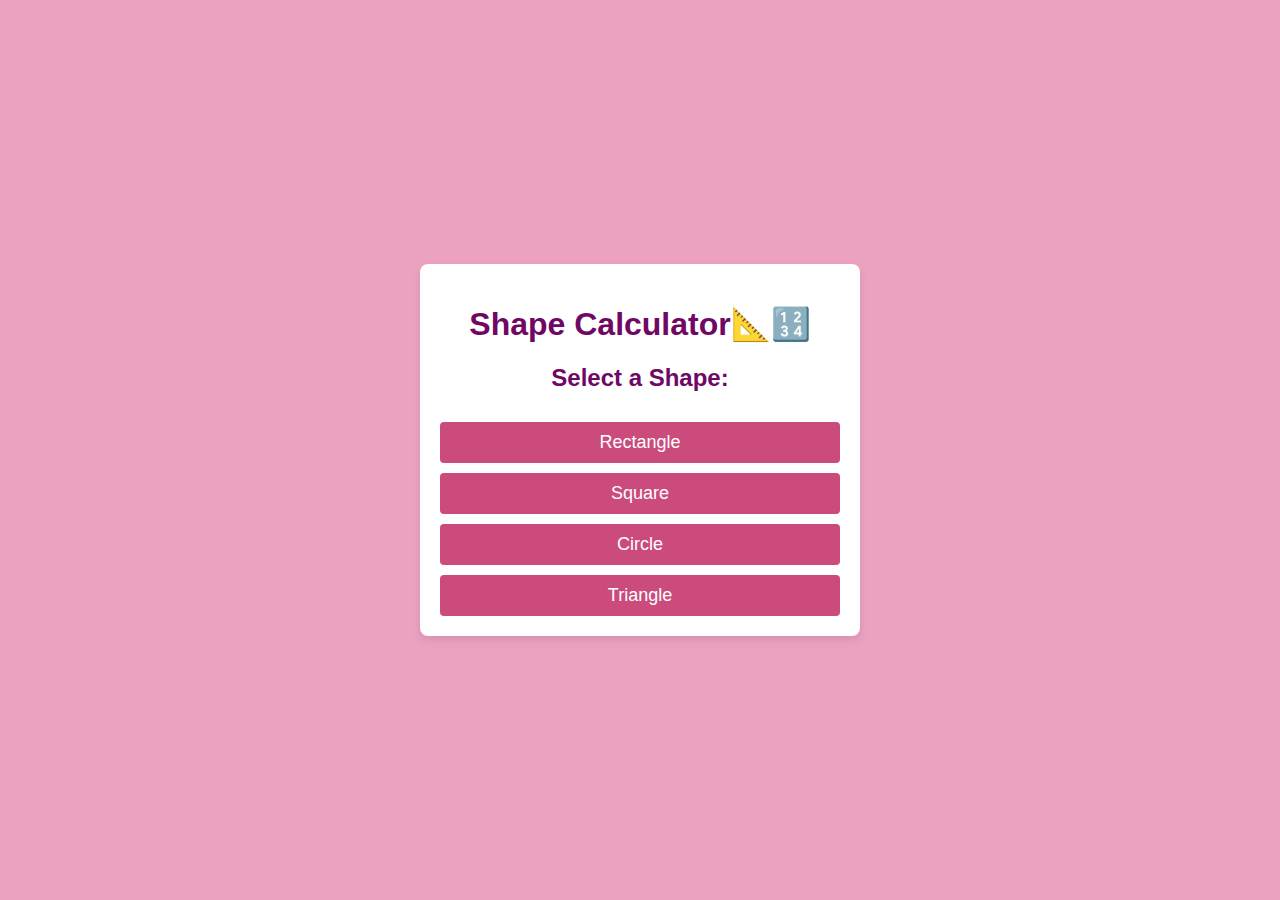
<file: index.html>
<!DOCTYPE html>
<html lang="en">
<head>
    <meta charset="UTF-8">
    <meta name="viewport" content="width=device-width, initial-scale=1.0">
    <title>Shape Calculator</title>
    <link rel="stylesheet" href="styles.css">
</head>
<body>
    <div class="container">
        <h1>Shape Calculator📐🔢</h1>
        <div class="shape-selection">
            <h2>Select a Shape:</h2>
            <button onclick="location.href='rectangle.html'">Rectangle</button>
            <button onclick="location.href='square.html'">Square</button>
            <button onclick="location.href='circle.html'">Circle</button>
            <button onclick="location.href='triangle.html'">Triangle</button>
        </div>
    </div>
</body>
</html>
</file>
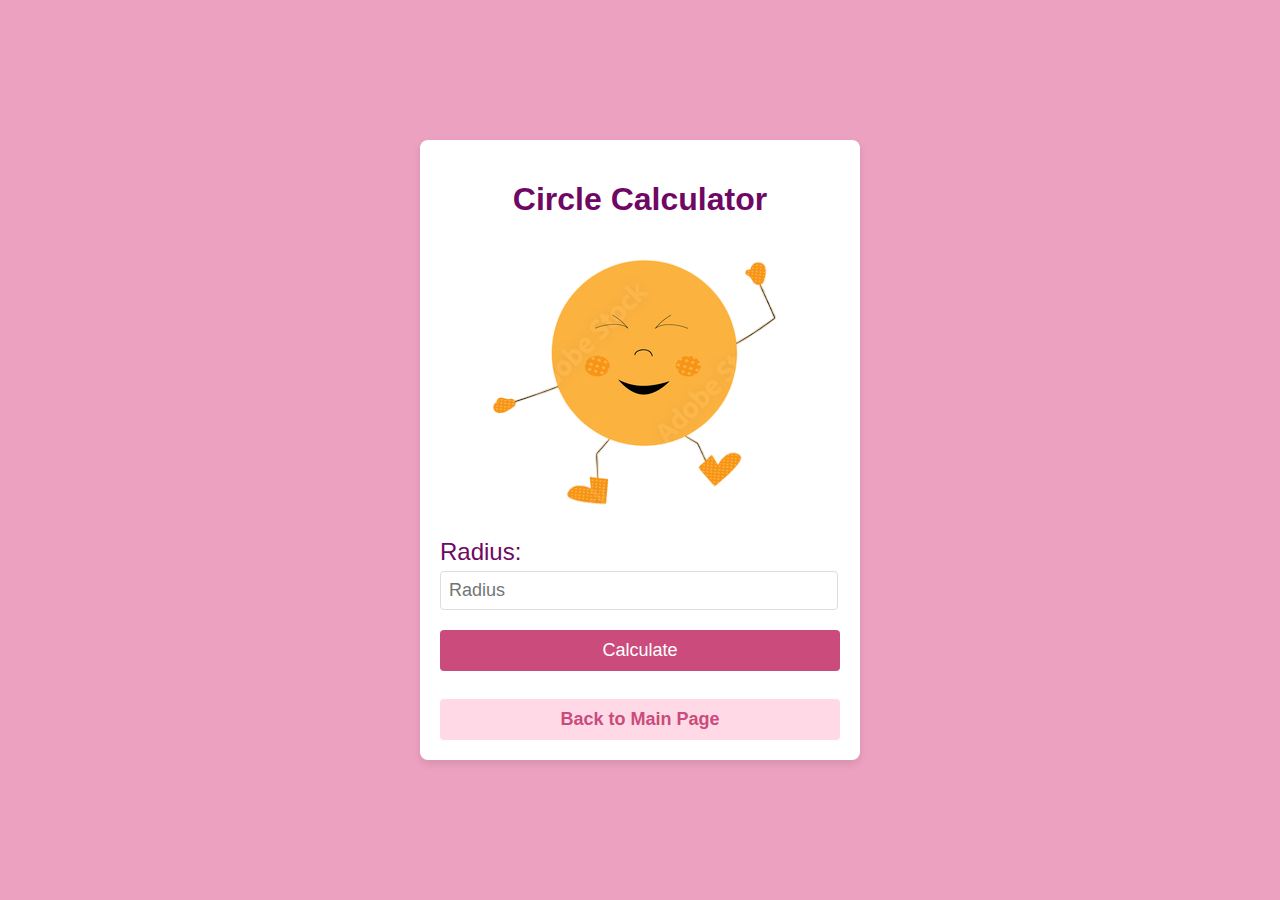
<file: circle.html>
<!DOCTYPE html>
<html lang="en">
<head>
    <meta charset="UTF-8">
    <meta name="viewport" content="width=device-width, initial-scale=1.0">
    <title>Circle Calculator</title>
    <link rel="stylesheet" href="styles.css">
    <script src="index.js" defer></script>
</head>
<body>
    <div class="container">
        <h1>Circle Calculator</h1>
        <img src="images/Circle.png" alt="Circle Image" class="circle">
        <form class="calculator">
            <label for="circle-radius">Radius:</label>
            <input type="number" id="circle-radius" placeholder="Radius">
            <button type="button" onclick="calculateCircle()">Calculate</button>
            <p id="circle-result" class="result"></p>
            <p id="circle-result" class="invalid"></p>
            <a href="index.html">
                <button type="button" class="back-button">Back to Main Page</button>
            </a>
        </form>
    </div>
</body>
</html>
</file>
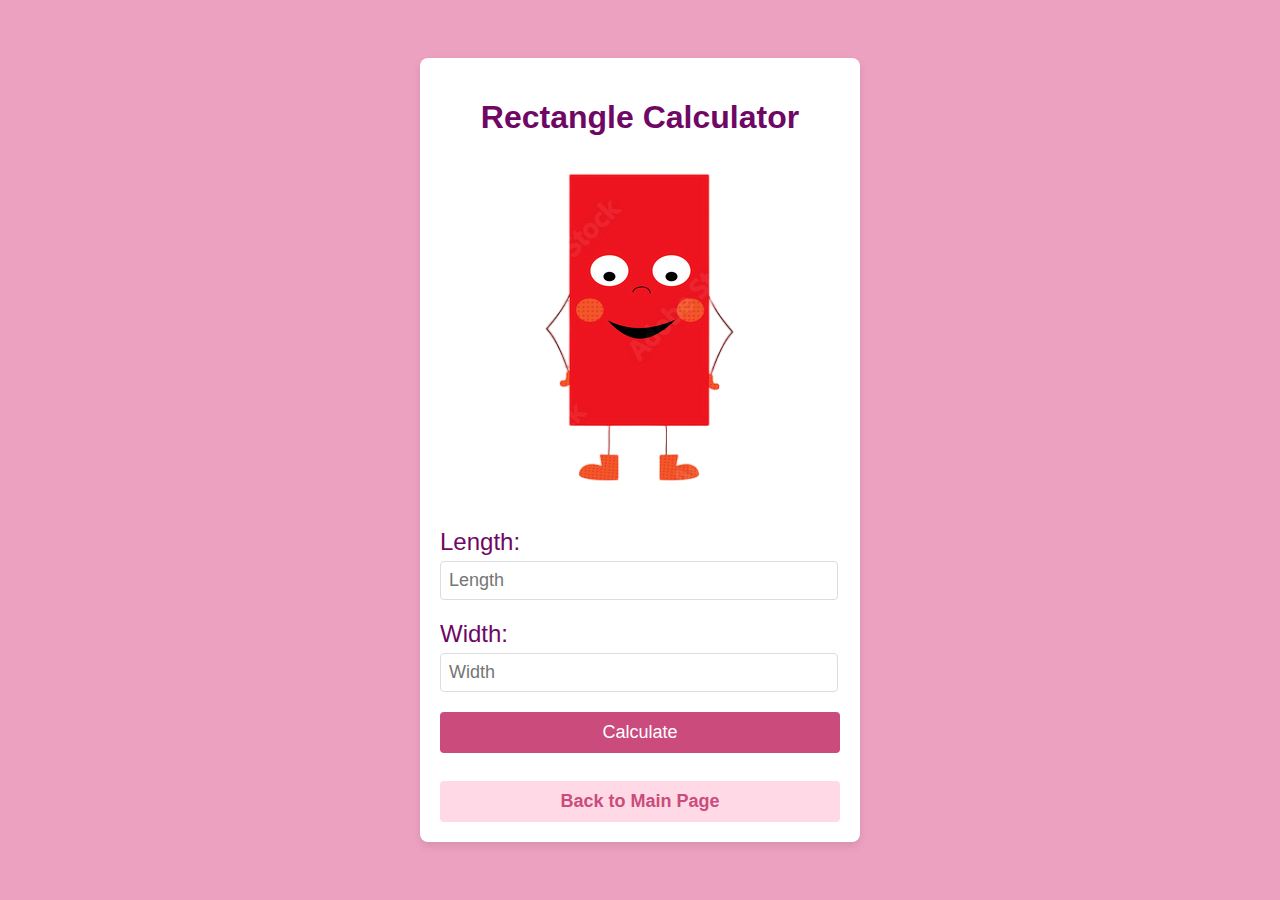
<file: rectangle.html>
<!DOCTYPE html>
<html lang="en">
<head>
    <meta charset="UTF-8">
    <meta name="viewport" content="width=device-width, initial-scale=1.0">
    <title>Rectangle Calculator</title>
    <link rel="stylesheet" href="styles.css">
    <script src="index.js" defer></script>
</head>
<body>
    <div class="container">
        <h1>Rectangle Calculator</h1>
        <img src="images/Rectangle.png" alt="Rectangle Image" class="rectangle">
        <form class="calculator">
            <label for="rect-length">Length:</label>
            <input type="number" id="rect-length" placeholder="Length">
            <label for="rect-width">Width:</label>
            <input type="number" id="rect-width" placeholder="Width">                           
            <button type="button" onclick="calculateRectangle()">Calculate</button>
            <p id="rect-result" class="result"></p>
            <p id="rect-result" class="invalid"></p>
            <a href="index.html">
                <button type="button" class="back-button">Back to Main Page</button>
            </a>
        </form>
    </div>
</body>
</html>
</file>
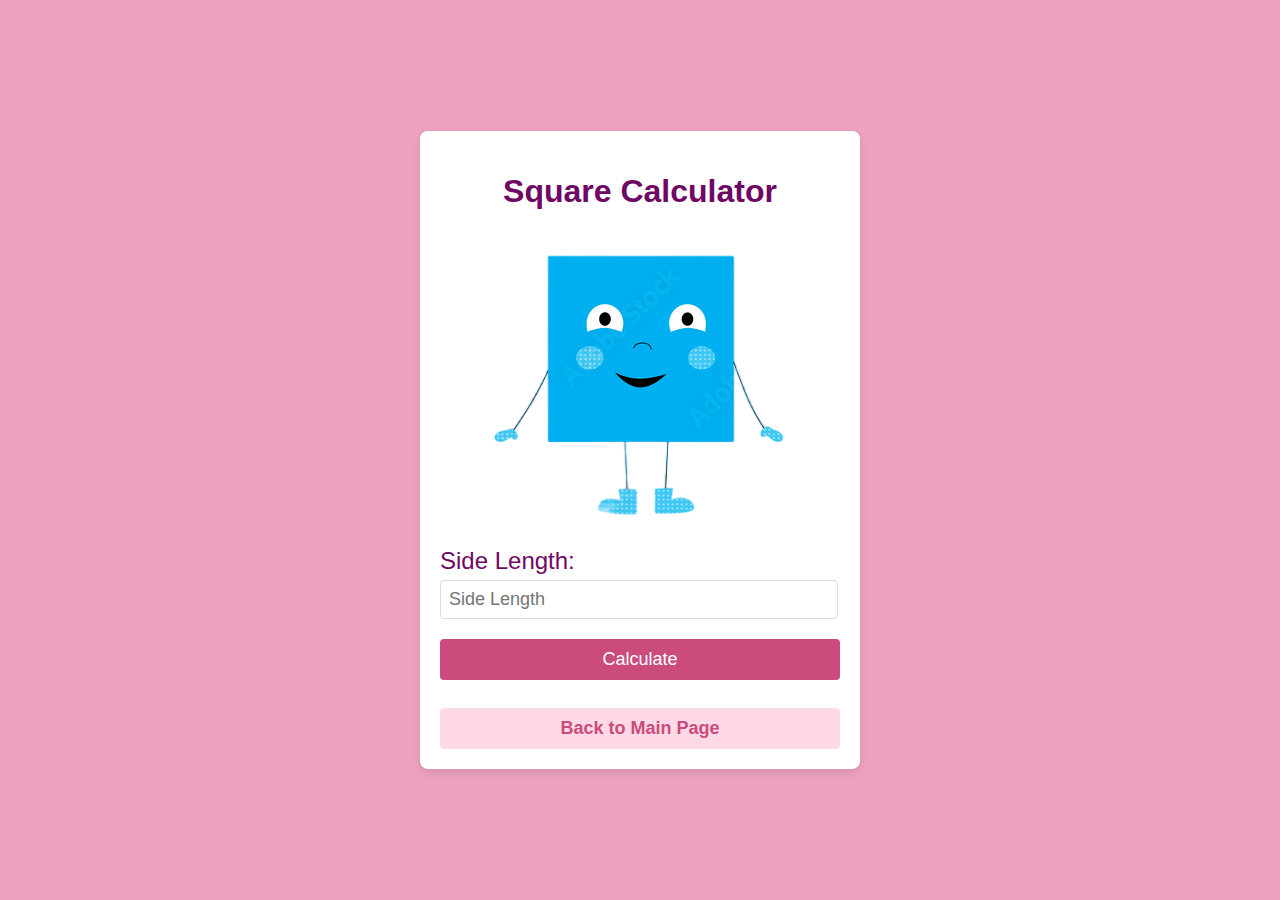
<file: square.html>
<!DOCTYPE html>
<html lang="en">
<head>
    <meta charset="UTF-8">
    <meta name="viewport" content="width=device-width, initial-scale=1.0">
    <title>Square Calculator</title>
    <link rel="stylesheet" href="styles.css">
    <script src="index.js" defer></script>
</head>
<body>
    <div class="container">
        <h1>Square Calculator</h1>
        <img src="images/Square.png" alt="Square Image" class="square">
        <form class="calculator">
            <label for="square-side">Side Length:</label>
            <input type="number" id="square-side" placeholder="Side Length">
            <button type="button" onclick="calculateSquare()">Calculate</button>
            <p id="square-result" class="result"></p>
            <p id="square-result" class="invalid"></p>
            <a href="index.html">
                <button type="button" class="back-button">Back to Main Page</button>
            </a>
        </form>
    </div>
</body>
</html>
</file>
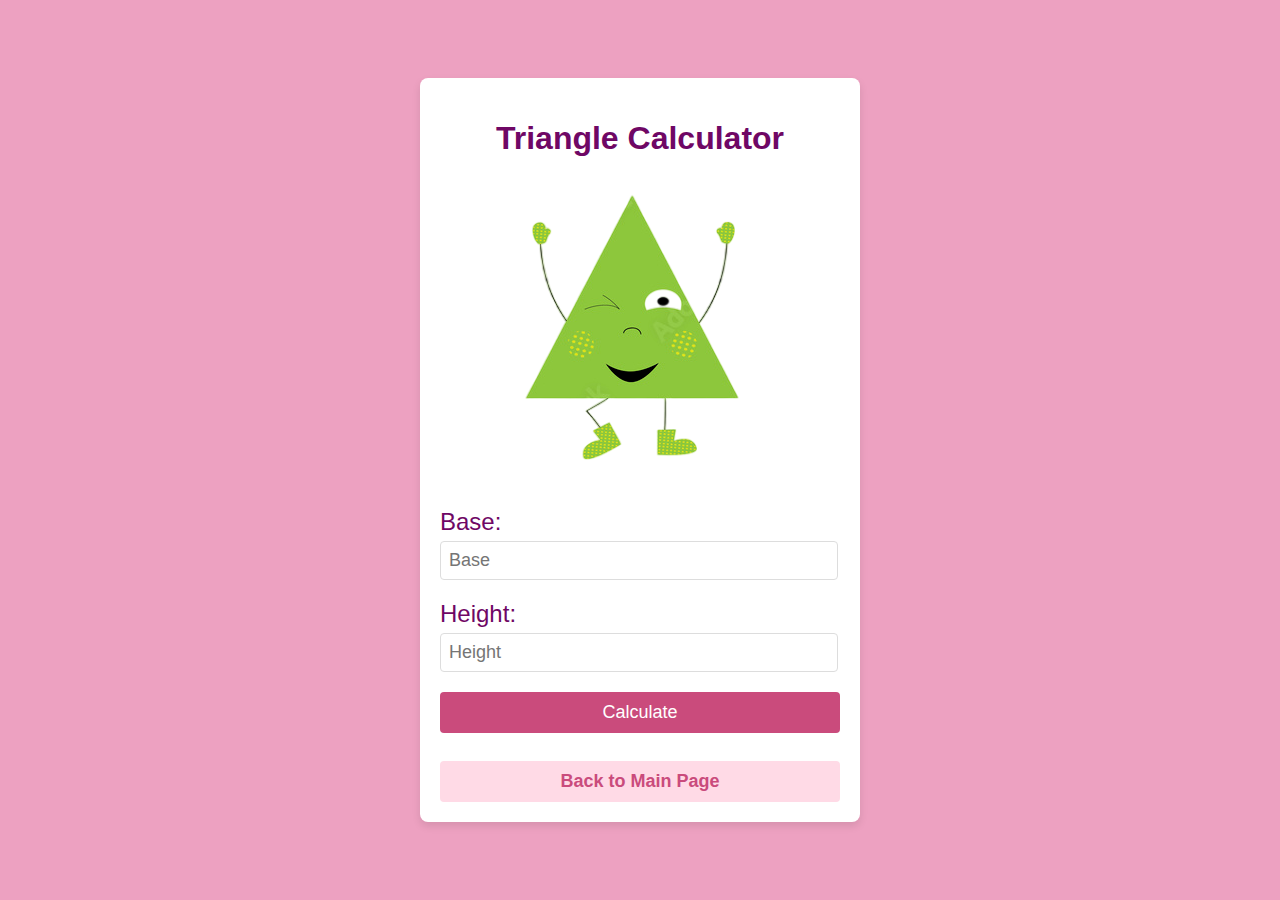
<file: triangle.html>
<!DOCTYPE html>
<html lang="en">
<head>
    <meta charset="UTF-8">
    <meta name="viewport" content="width=device-width, initial-scale=1.0">
    <title>Triangle Calculator</title>
    <link rel="stylesheet" href="styles.css">
    <script src="index.js" defer></script>
</head>
<body>
    <div class="container">
        <h1>Triangle Calculator</h1>
        <img src="images/Triangle.png" alt="Triangle Image" class="triangle">
        <form class="calculator">
            <label for="tri-base">Base:</label>
            <input type="number" id="tri-base" placeholder="Base">
            <label for="tri-height">Height:</label>
            <input type="number" id="tri-height" placeholder="Height">
            <button type="button" onclick="calculateTriangle()">Calculate</button>
            <p id="tri-result" class="result"></p>
            <p id="tri-result" class="invalid"></p>
            <a href="index.html">
                <button type="button" class="back-button">Back to Main Page</button>
            </a>
        </form>
    </div>
</body>
</html>
</file>
<file: styles.css>
body {
    font-family: Arial, sans-serif;
    background-color:#eda1c1;
    display: flex;
    justify-content: center;
    align-items: center;
    height: 100vh;
    margin: 0;
}

.container {
    background: #fff;
    padding: 20px;
    border-radius: 8px;
    box-shadow: 0 4px 8px rgba(0, 0, 0, 0.1);
    width: 400px;
    display: flexbox;
    justify-content: center;
    align-items: center;
}

h1 {
    text-align: center;
    color: #6f0765;
    font-size: xx-large;
}
h2{
    text-align: center;
    color: #6f0765;
}

.shape-selection {
    text-align: center;
}

.shape-selection button {
    background-color: #ca4b7c;
    color: #fff;
    border: none;
    padding: 10px;
    border-radius: 4px;
    cursor: pointer;
    width: 100%;
    margin-top: 10px;
}

.shape-selection button:hover {
    background-color: #ca4b7c;
}

.calculator {
    margin-top: 20px;
}

.hidden {
    display: none;
}

label {
    display: block;
    margin-top: 10px;
    font-size: x-large;
    color: #6f0765;
}

input {
    width: calc(100% - 20px);
    padding: 8px;
    margin-top: 5px;
    margin-bottom: 10px;
    border: 1px solid #ddd;
    border-radius: 4px;
    font-size: large;
}

button {
    background-color: #ca4b7c;
    color: #fff;
    border: none;
    padding: 10px;
    border-radius: 4px;
    cursor: pointer;
    width: 100%;
    margin-top: 10px;
    font-size: large;
}


p {
    font-weight: bold;
    margin-top: 10px;
    font-size: large;
}

.rectangle {
    margin-left: 100px;
}
.triangle {
    margin-left:80px;
}
.square{
    margin-left: 50px;
}
.circle{
    margin-left: 40px;
}

.back-button {
    background-color: #ffdae6;
    color:#ca4b7c;
    font-weight: bold;
    font-size: large;
}

.result{
    color: #6f0765;
}

.invalid{
    color: red;
}
</file>
